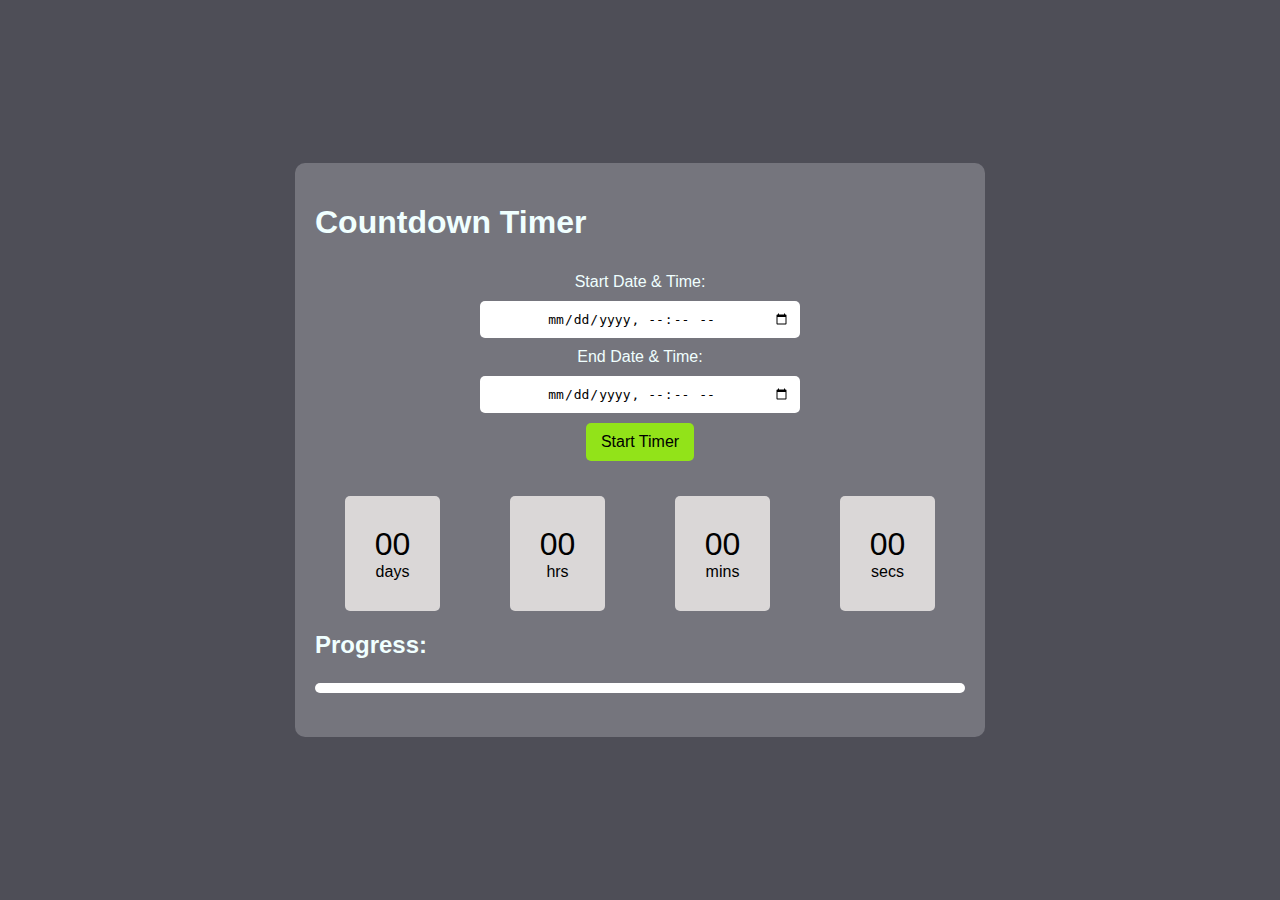
<file: Countdown Timer/index.html>
<!DOCTYPE html>
<html lang="en">
<head>
    <meta charset="UTF-8">
    <meta name="viewport" content="width=device-width, initial-scale=1.0">
    <title>Countdown Timer</title>
    <link rel="stylesheet" href="style.css">
</head>
<body>
    <div class="container">

        <h1>Countdown Timer</h1>

         <!-- User Inputs -->
         <div class="input-container">
            <label for="start-date">Start Date & Time:</label>
            <input type="datetime-local" id="start-date">
            
            <label for="end-date">End Date & Time:</label>
            <input type="datetime-local" id="end-date">
            
            <button onclick="startCountdown()">Start Timer</button>
        </div>

        <!-- Countdown Display-->
        <div id="countdown">
            <div>
                <span id="days">00</span>days
            </div>
            <div>
                <span id="hours">00</span>hrs
            </div>
            <div>
                <span id="minutes">00</span>mins
            </div>
            <div>
                <span id="seconds">00</span>secs
            </div>
        </div>

        <h2>Progress:</h2>

        <!-- Progress Bar -->
        <div class="progress-container">
            <div id="progress-bar"></div>
        </div>
        <p id="message"></p>
    </div>
    <script src="script.js"></script>
</body>
</html>
</file>
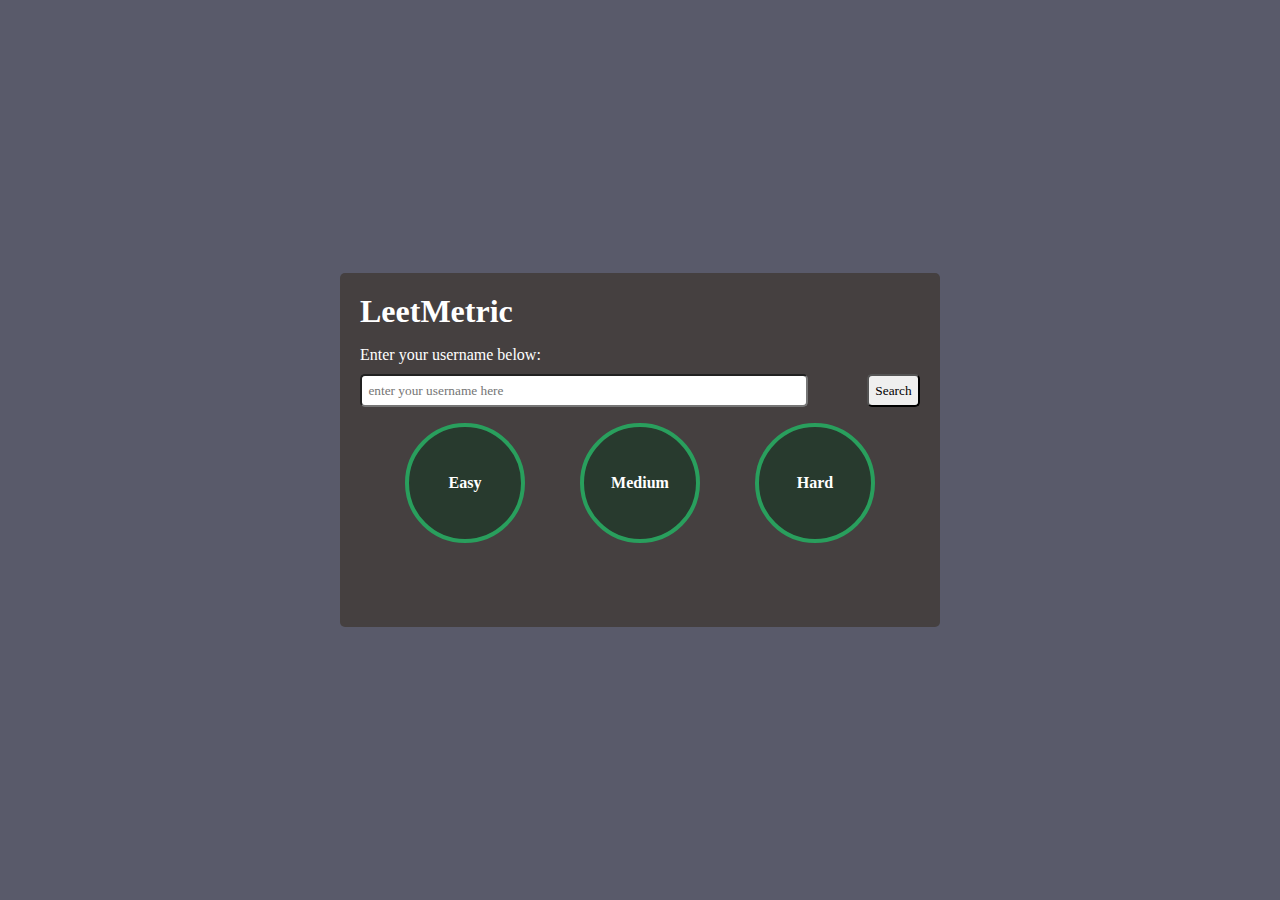
<file: LeetMetric/index.html>
<!DOCTYPE html>
<html lang="en">
<head>
    <meta charset="UTF-8">
    <meta name="viewport" content="width=device-width, initial-scale=1.0">
    <title>LeetMetric</title>
    <link rel="stylesheet" href="style.css">
</head>
<body>
    
    <div class="container">
        <!-- heading
        user
        stats -->
        <h1>LeetMetric</h1>

        <div class="user-container">
            <p>Enter your username below:</p>
            <div class="user-input-container">
                <input type="text" placeholder="enter your username here" id="user-input">
                <button id="search-btn">Search</button>
            </div>
        </div>

        <div class="stats-container">
            
            <div class="progress">

                <div class="progress-item">
                    <div class="easy-progress circle">
                        <span id="easy-label"></span>
                        <p>Easy</p>
                    </div>
                </div>

                <div class="progress-item ">
                    <div class="medium-progress circle">
                        <span id="medium-label"></span>
                        <p>Medium</p>
                    </div>
                </div>

                <div class="progress-item ">
                    <div class="hard-progress circle">
                        <span id="hard-label"></span>
                        <p>Hard</p>
                    </div>
                </div>

            </div>

            <div class="stats-cards">
                <!-- directly populate card here from the JS code -->
            </div>

        </div>

    </div>

    <script src="script.js"></script>
</body>
</html>
</file>
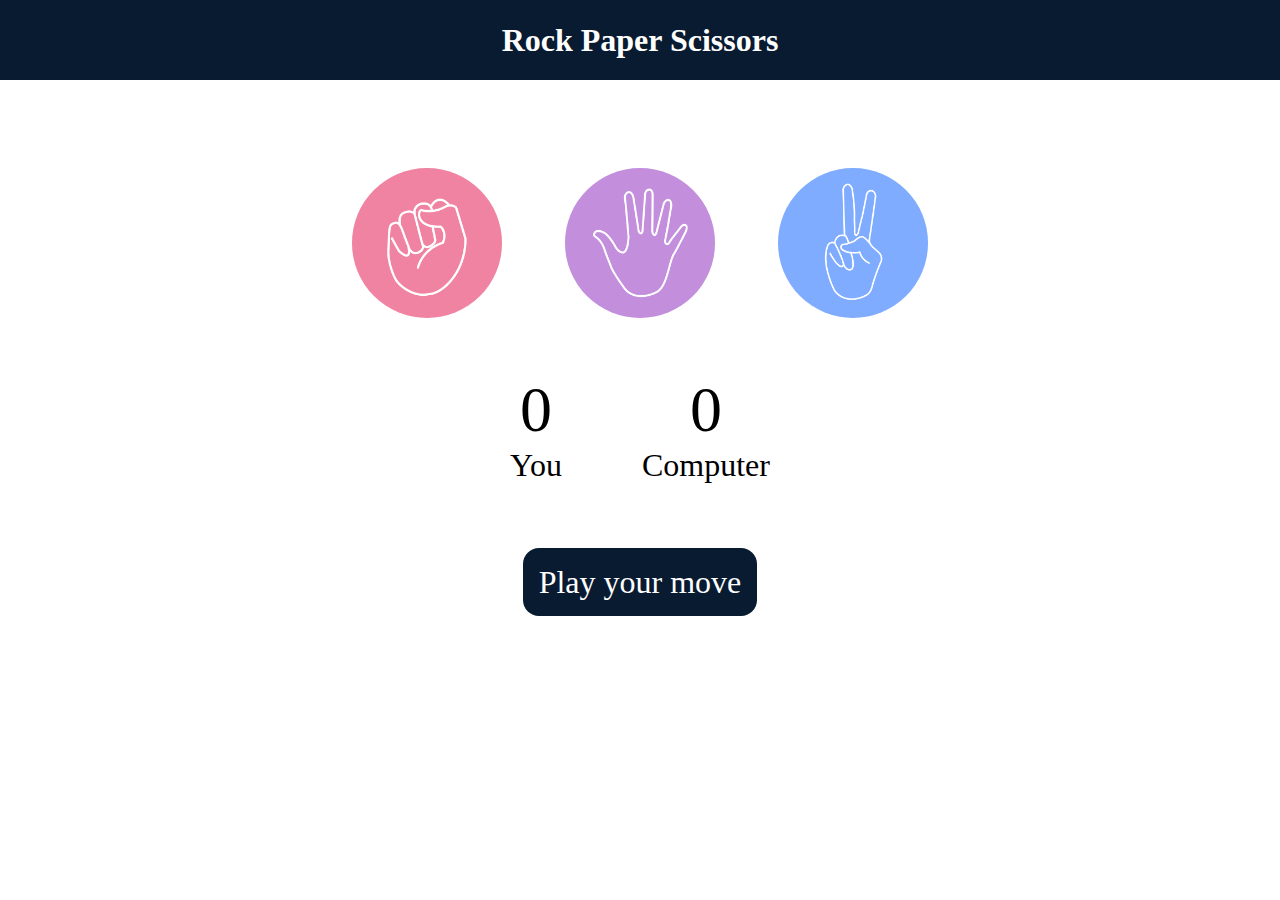
<file: Stone, Paper & Scissors Game/index.html>
<!DOCTYPE html>
<html lang="en">
<head>
    <meta charset="UTF-8">
    <meta name="viewport" content="width=device-width, initial-scale=1.0">
    <title>Rock Paper Scissors Game</title>
    <link rel="stylesheet" href="style.css">
</head>
<body>
    <h1>Rock Paper Scissors</h1>
    <div class="choices">
        <div class="choice" id="rock">
            <img src="./Images/Rock.png">
        </div>
        <div class="choice" id="paper">
            <img src="./Images/Paper.png">
        </div>
        <div class="choice" id="scissors">
            <img src="./Images/Scissors.png">
        </div>
    </div>

    <div class="score-board">
        <div class="score">
            <p id="user-score">0</p>
            <p>You</p>
        </div>
        <div class="score">
            <p id="comp-score">0</p>
            <p>Computer</p>
        </div>
    </div>

    <div class="msg-container">
        <p id="msg">Play your move</p>
    </div>
    <script src="app.js"></script>
</body>
</html>
</file>
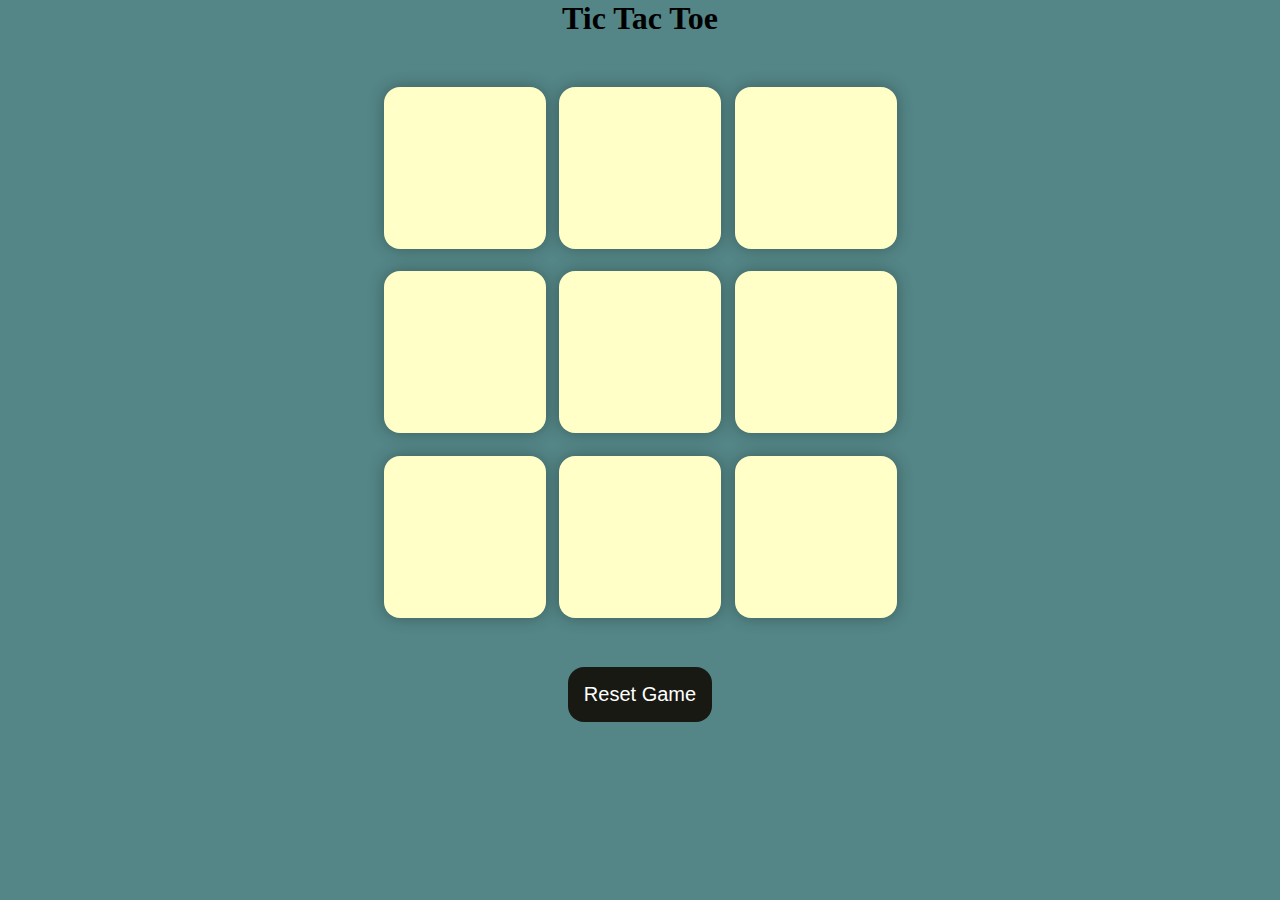
<file: Tic Tac Toe Game/index.html>
<!DOCTYPE html>
<html lang="en">
<head>
    <meta charset="UTF-8">
    <meta name="viewport" content="width=device-width, initial-scale=1.0">
    <title>Tic-Tac-Toe Game</title>
    <link rel="stylesheet" href="style.css">
</head>
<body>
    <div class="msg-container hide">
        <p id="msg">Winner</p>
        <button id="new-btn">New Game</button>
    </div>
    <main>
        <h1>Tic Tac Toe</h1>
        <div class="container">
            <div class="game">
                <button class="box"></button>
                <button class="box"></button>
                <button class="box"></button>
                <button class="box"></button>
                <button class="box"></button>
                <button class="box"></button>
                <button class="box"></button>
                <button class="box"></button>
                <button class="box"></button>
            </div>
        </div>
        <button id="reset-btn">Reset Game</button>
    </main>

    <script src="app.js"></script>
</body>
</html>
</file>
<file: Countdown Timer/style.css>
body {
    background-color: rgb(78, 78, 87);
    color: azure;
    display: flex;
    justify-content: center;
    align-items: center;
    margin: 0;
    height: 100vh;
    font-family: Arial, Helvetica, sans-serif;
} 

.input-container {
    display: flex;
    flex-direction: column;
    align-items: center;
    gap: 10px;
    margin-bottom: 35px;
}

input {
    padding: 10px;
    font-size: 1em;
    border: none;
    border-radius: 5px;
    width: 80%;
    max-width: 300px;
    text-align: center;
}

button {
    background-color: rgb(146, 227, 25);
    color: black;
    padding: 10px 15px;
    font-size: 1em;
    border: none;
    border-radius: 5px;
    cursor: pointer;
    transition: 0.3s ease;
}

button:hover {
    background-color: rgb(100, 180, 20);
}

.container {
    width: 80%;
    max-width: 650px;
    margin: 0 auto;
    background-color: rgb(117, 117, 125);
    padding: 20px;
    border-radius: 10px;
}

h1 {
    font-size: 2em;
    margin-bottom: 1em;
}

h2 {
    font-size: 1.5em;
    margin-bottom: 1em;
}

#countdown {
    display: flex;
    justify-content: space-around;
    gap: 10px;
}

#countdown div {
    text-align: center;
    padding: 30px;
    background-color: #dad7d7;
    border-radius: 5px;
    color: black;
    display: flex;
    flex-direction: column;
}

span {
    font-size: xx-large;
}

.progress-container {
    background-color: white;
    width: 100%;
    height: 10px;
    border-radius: 5px;
    margin-bottom: 1.5rem;
    overflow: hidden;
}

#progress-bar {
    background: rgb(146, 227, 25);
    width: 0%;
    height: 100%;
    transition: width 1s ease-in-out;
    border-radius: 5px;
}

#message {
    text-align: center;
    font-size: 1.2em;
    margin-top: 10px;
    font-weight: bold;
}
</file>
<file: LeetMetric/style.css>
*{
    margin: 0;
    padding: 0;
    box-sizing: border-box;
    font-family: 'Times New Roman', Times, serif;
}

body{
    background-color: rgb(89, 90, 106);
    color:white;
    height: 100vh;
    display: flex;
    justify-content: center;
    align-items: center;
}

.container{
    display: flex;
    flex-direction: column;
    gap: 1rem;
    background-color: rgb(69, 64, 64);
    padding: 20px;
    border-radius: 5px;
    width: 50%;
    max-width: 600px;
}

h1{
    font-size: 2rem;
}

.user-container{
    display: flex;
    flex-direction: column;
    gap: 10px;
    justify-content: start;
}

.user-input-container{
    display: flex;
    justify-content: space-between;
}

#user-input{
    width: 80%;
    padding: 0.4rem;
    border-radius: 5px;
}

#search-btn{
    padding: 0.4rem;
    border-radius: 5px;
}

.circle{
    width: 120px;
    height: 120px;
    border-radius: 50%;
    border: 4px solid #299f5d;
    position: relative;
    display: flex;
    align-items: center;
    justify-content: center;
    font-size: 1 rem;
    color: white;
    font-weight: 700;
    background: conic-gradient(#299f5d var(--progress-degree, 0%), #283a2e 0%);
    flex-direction: column;
}
.circle span{
    position: relative;
    z-index: 2;
}

.progress{
    display: flex;
    flex-direction: row;
    justify-content: space-evenly;
    flex-wrap: wrap;
    gap: 10px;
}

.stats-cards{
    margin-top: 2rem;
    margin-bottom: 2rem;
    display: flex;
    flex-wrap: wrap;
    gap: 10px;
    justify-content: space-evenly;
}

h4{
    font-size: 1rem;
}

.card{
    background-color: rgb(230, 146, 44);
    width: 40%;
    max-width: 290px;
    padding: 10px;
    border-radius: 10px;
    font-size: 1rem;
    min-height: 4rem;
}
</file>
<file: Stone, Paper & Scissors Game/style.css>
* {
    margin: 0;
    padding: 0;
    text-align: center;
}

h1 {
    background-color: #081b31;
    color: white;
    height: 5rem;
    line-height: 5rem;
}

.choice {
    height: 165px;
    width: 165px;
    border-radius: 50%;
    display: flex;
    justify-content: center;
    align-items: center;
}

.choice:hover {
    cursor: pointer;
    background-color: #081b31;
    /* opacity: 0.5; */
}

img {
    height: 150px;
    width: 150px;
    object-fit: cover;
    border-radius: 50%;
}

.choices {
    display: flex;
    justify-content: center;
    align-items: center;
    gap: 3rem;
    margin-top: 5rem;
}

.score-board {
    display: flex;
    justify-content: center;
    align-items: center;
    font-size: 2rem;
    margin-top: 3rem;
    gap: 5rem;
}

#user-score, #comp-score {
    font-size: 4rem;
}

.msg-container {
    margin-top: 5rem;
}

#msg {
    background-color: #081b31;
    color: #fff;
    font-size: 2rem;
    display: inline;
    padding: 1rem;
    border-radius: 1rem;
}
</file>
<file: Tic Tac Toe Game/style.css>
* {
    margin: 0;
    padding: 0;
}

body {
    background-color: #548687;
    text-align: center;
}

.container {
    height: 70vh; /* 70% of the visible page will be of the container */
    display: flex;
    justify-content: center;
    align-items: center;
}

.game {
    height: 60vmin;
    width: 60vmin;
    display: flex;
    flex-wrap: wrap;
    justify-content: center;
    align-items: center;
    gap: 1.5vmin;
}

.box {
    height: 18vmin;
    width: 18vmin;
    border-radius: 1rem;
    border: none;
    box-shadow: 0 0 1rem rgba(0, 0, 0, 0.3);
    font-size: 8vmin;
    color: #b0413e;
    background-color: #ffffc7;
}

#reset-btn {
    padding: 1rem;
    font-size: 1.25rem;
    background-color: #191913;
    color: #fff;
    border-radius: 1rem;
    border: none;
}

#new-btn {
    padding: 1rem;
    font-size: 1.25rem;
    background-color: #191913;
    color: #fff;
    border-radius: 1rem;
    border: none;
}

#msg {
    color: #ffffc7;
    font-size: 8vmin;
}

.msg-container {
    height: 100vmin;
    display: flex;
    justify-content: center;
    align-items: center;
    flex-direction: column;
    gap: 4rem;
}

.hide {
    display: none;
}
</file>
